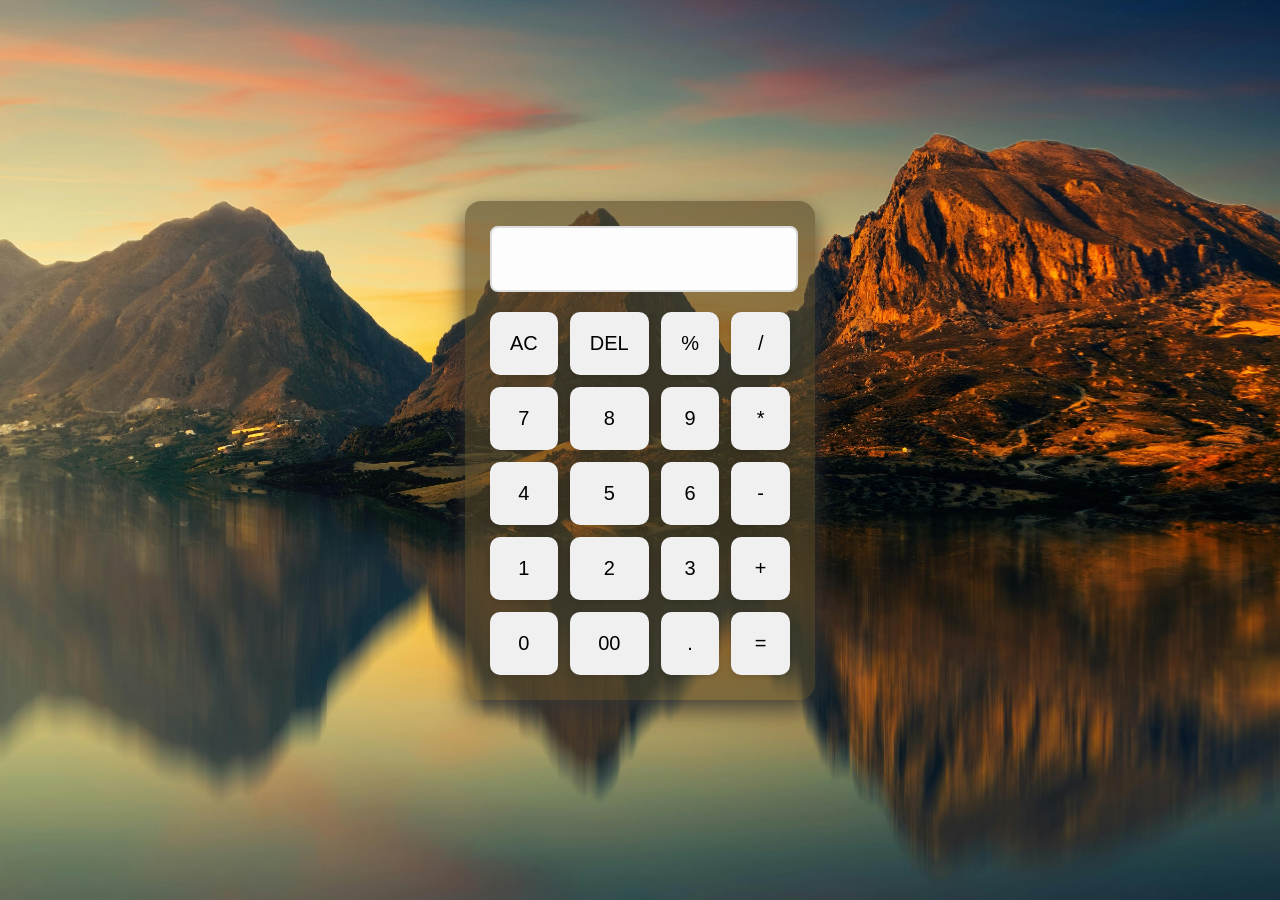
<file: index.html>
<!DOCTYPE html>
<html lang="en">
<head>
    <meta charset="UTF-8">
    <meta name="viewport" content="width=device-width, initial-scale=1.0">
    <title>Simple Calculator</title>
    <link rel="stylesheet" href="style.css">
</head>
<body>
    <div class="calculator">
        <input type="text" id="inputbox" readonly>
        <div class="buttons">
            <button>AC</button>
            <button>DEL</button>
            <button>%</button>
            <button>/</button>
            <button>7</button>
            <button>8</button>
            <button>9</button>
            <button>*</button>
            <button>4</button>
            <button>5</button>
            <button>6</button>
            <button>-</button>
            <button>1</button>
            <button>2</button>
            <button>3</button>
            <button>+</button>
            <button>0</button>
            <button>00</button>
            <button>.</button>
            <button>=</button>
        </div>
    </div>

    <script src="script.js"></script>
</body>
</html>
</file>
<file: style.css>
body {
    background-image: url('1.jpg');
    background-size: cover;
    background-position: center;
    background-repeat: no-repeat;
    background-attachment: fixed;
    background-color: #4a6fa5;
    color: #333333;
    font-family: 'Segoe UI', Tahoma, Geneva, Verdana, sans-serif;
    display: flex;
    height: 100vh;
    justify-content: center;
    align-items: center;
    margin: 0;
}

.calculator {
    background-color: #574a2e9f;
    padding: 25px;
    border-radius: 16px;
    box-shadow: 0 10px 25px rgba(52, 52, 52, 0.9);
    width: 300px;
    max-width: 90%;
}

#inputbox {
    width: 100%;
    height: 60px;
    font-size: 26px;
    text-align: right;
    margin-bottom: 20px;
    padding: 10px 10x;
    border: 2px solid #ddd;
    background-color: #fdfdfd;
    border-radius: 8px;
    outline: none;
    transition: border-color 0.3s;
}

#inputbox:focus {
    border-color: #4a90e2;
}

.buttons {
    display: grid;
    grid-template-columns: repeat(4, 1fr);
    gap: 12px;
}

button {
    padding: 20px;
    font-size: 20px;
    background-color: #f0f0f0;
    border: none;
    border-radius: 10px;
    cursor: pointer;
    box-shadow: 0 2px 5px rgba(0, 0, 0, 0.1);
    transition: background-color 0.25s, transform 0.1s;
}

button:hover {
    background-color: #dcdcdc;
}

button:active {
    transform: scale(0.95);
    background-color: #cccccc;
}
</file>
